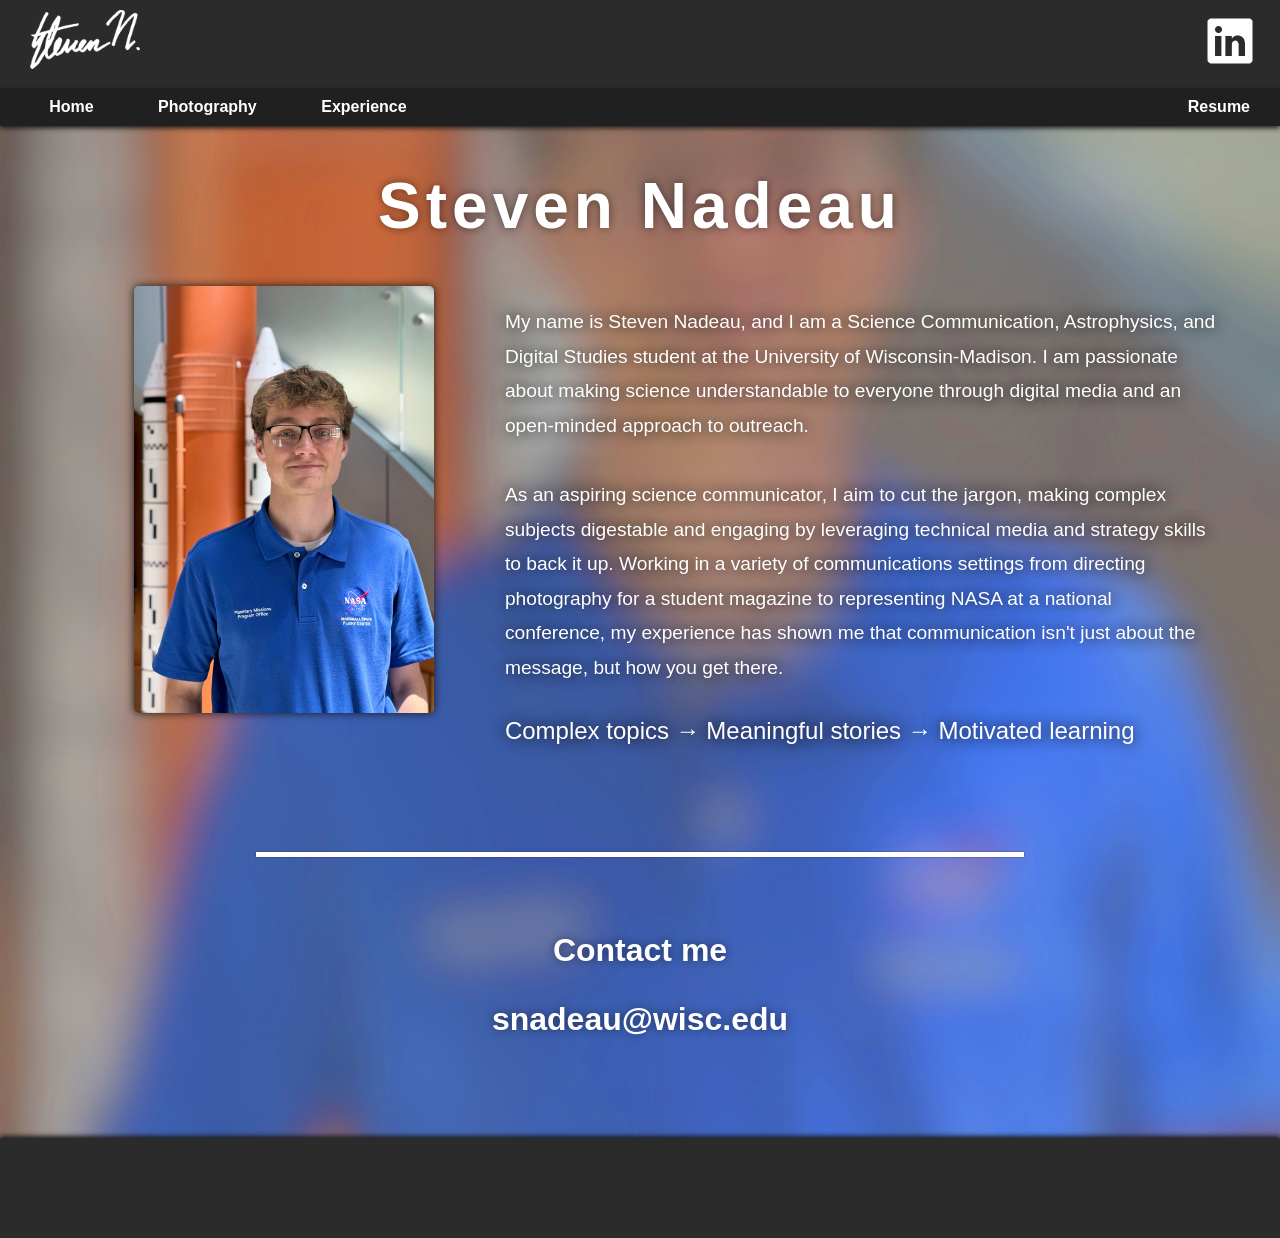
<file: index.html>
<!doctype html>
<html>
<head>
<meta charset="utf-8">
<title>Steven Nadeau</title>
<link href="css/stylesheet.css" type="text/css" rel="stylesheet"/>
<!--Get font from Google-->
</head>

<body class="page_home">
<!--Navbar-->
<div class="nav_top_bar">

	<div class="nav_top_buttons">
		<ul>
			<li><a href="https://www.linkedin.com/in/steven-a-nadeau" target="_blank"><img src="images/logo_linkedin.png" alt="Linkedin logo link"/></a></li>
		</ul>
	</div>
	<div class="nav_top_logo glow_orange">
		<img src="images/signature.png" alt="Steven's signature"/>
	</div>
</div>
	
	<div class="nav" style="display: flex; justify-content: space-between;"> 
		<ul style="text-align: left">
			<li><a href="index.html">Home</a></li>
			<li><a href="page_gallery_photo.html">Photography</a></li>
			<li><a href="page_experience.html">Experience</a></li>
		</ul>
		<ul style="text-align: right; ">
			<li><a href="page_resume.html">Resume</a></li>
		</ul>
	</div>

<div class="header">
	<h1 style="text-shadow: 0px 0px 10px rgba(0, 0, 1, 0.496);
">Steven Nadeau</h1>
</div>

<div class="hero">
	<div class="frontpage_images">
		<img src="images/pic_steven.jpg" alt="Picture of Steven"/>
	</div>
		
	<div class="about fade">
		<p>
			My name is Steven Nadeau, and I am a Science Communication, Astrophysics, and Digital Studies student at the University of Wisconsin-Madison.
			I am passionate about making science understandable to everyone through digital media and an open-minded approach to outreach.
			<br><br>
			As an aspiring science communicator, I aim to cut the jargon, making complex subjects digestable and engaging by leveraging technical media and strategy skills to back it up.
			Working in a variety of communications settings from directing photography for a student magazine to representing NASA at a national conference, my experience has shown me that communication isn't just about the message, but how you get there.
		</p>
		<p style="font-size: 1.5rem">
			Complex topics → Meaningful stories → Motivated learning
		</p>
	</div>
</div>

<div class="divider_white fade"></div>

<div class="header fade">
	<h3 style="text-shadow: 0px 0px 10px rgba(0, 0, 1, 0.496)">Contact me</h1>
    <h3 style="text-shadow: 0px 0px 10px rgba(0, 0, 1, 0.496)">snadeau@wisc.edu</h3>
</div>

<div class="footer"></div>
</body>

</html>
</file>
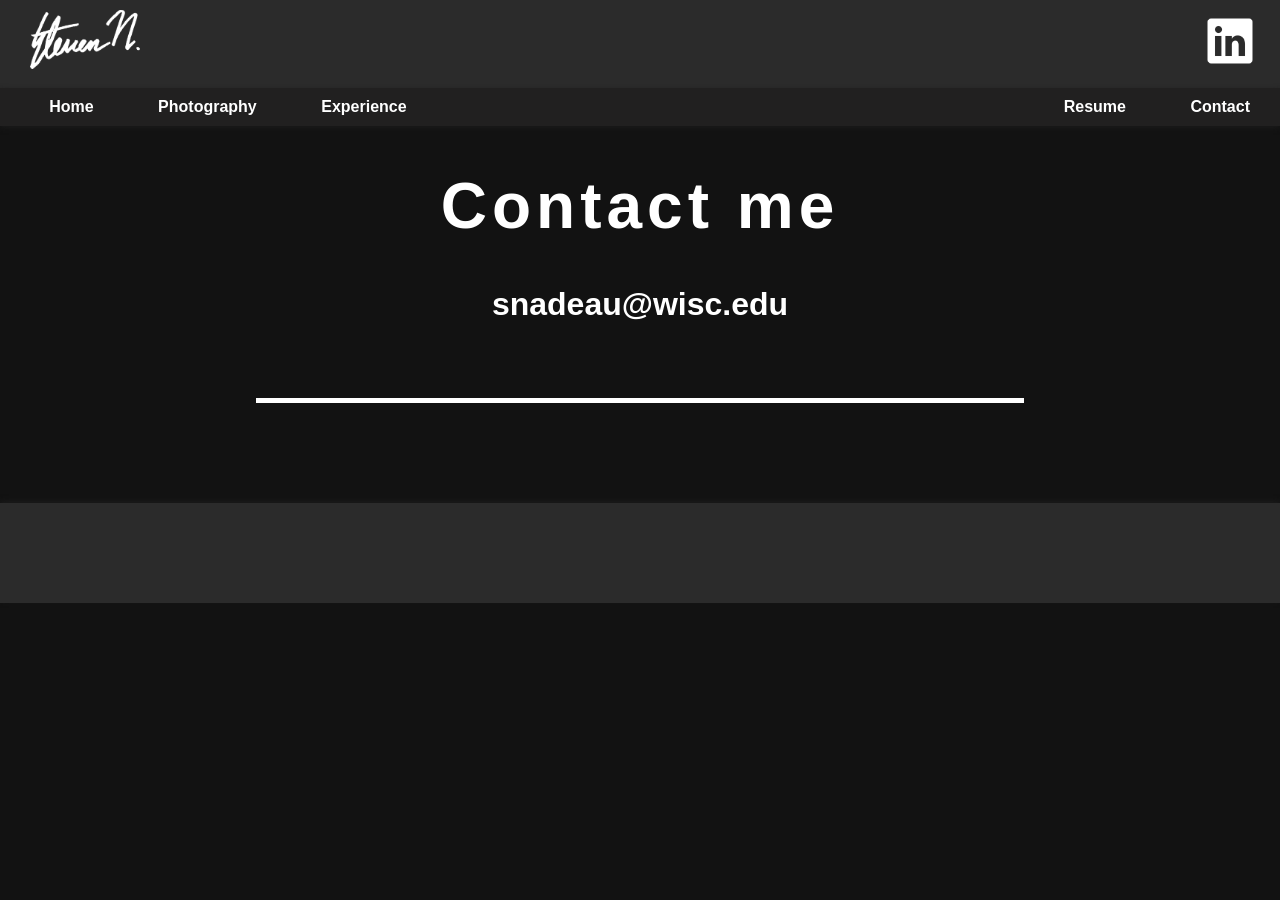
<file: page_contact.html>
<!doctype html>
<html>
<head>
<meta charset="utf-8">
<title>Photography</title>
<link href="css/stylesheet.css" type="text/css" rel="stylesheet"/>
<!--Get font from Google-->
</head>

<body class="page_photo">
<!--Navbar-->
<div class="nav_top_bar">

	<div class="nav_top_buttons">
		<ul>
			<li><a href="https://www.linkedin.com/in/steven-a-nadeau" target="_blank"><img src="images/logo_linkedin.png" alt="instagram logo link"/></a></li>
		</ul>
	</div>
	<div class="nav_top_logo glow_orange">
		<img src="images/signature.png" alt="logo"/>
	</div>
</div>
	
	<div class="nav" style="display: flex; justify-content: space-between;"> 
		<ul style="text-align: left">
			<li><a href="index.html">Home</a></li>
			<li><a href="page_gallery_photo.html">Photography</a></li>
			<li><a href="page_experience.html">Experience</a></li>
		</ul>
		<ul style="text-align: right; ">
			<li><a href="page_resume.html">Resume</a></li>
			<li><a href="page_contact.html">Contact</a></li>
		</ul>
	</div>

<div class="header fade">
	<h1>Contact me</h1>
    <h3>snadeau@wisc.edu</h3>
</div>

<div class="divider_white fade"></div>

<div class="footer"></div>
</body>

</html>
</file>
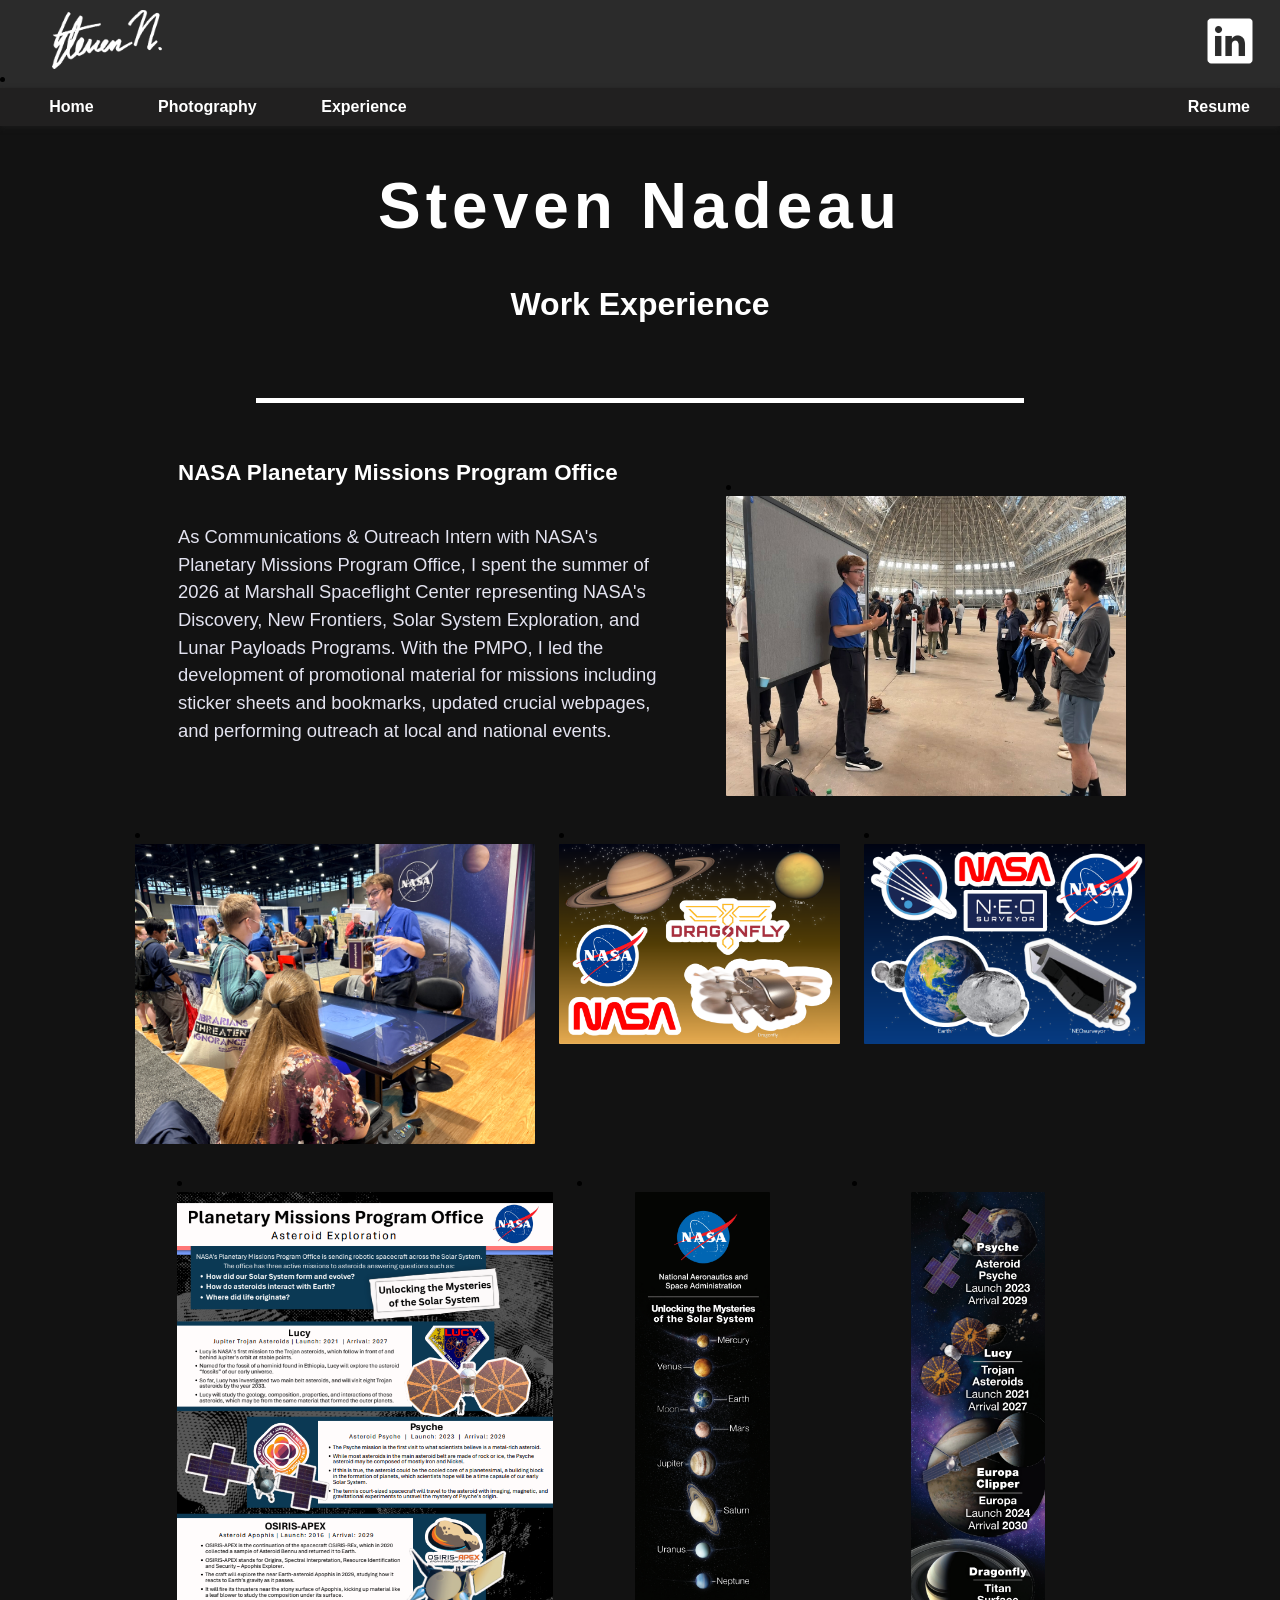
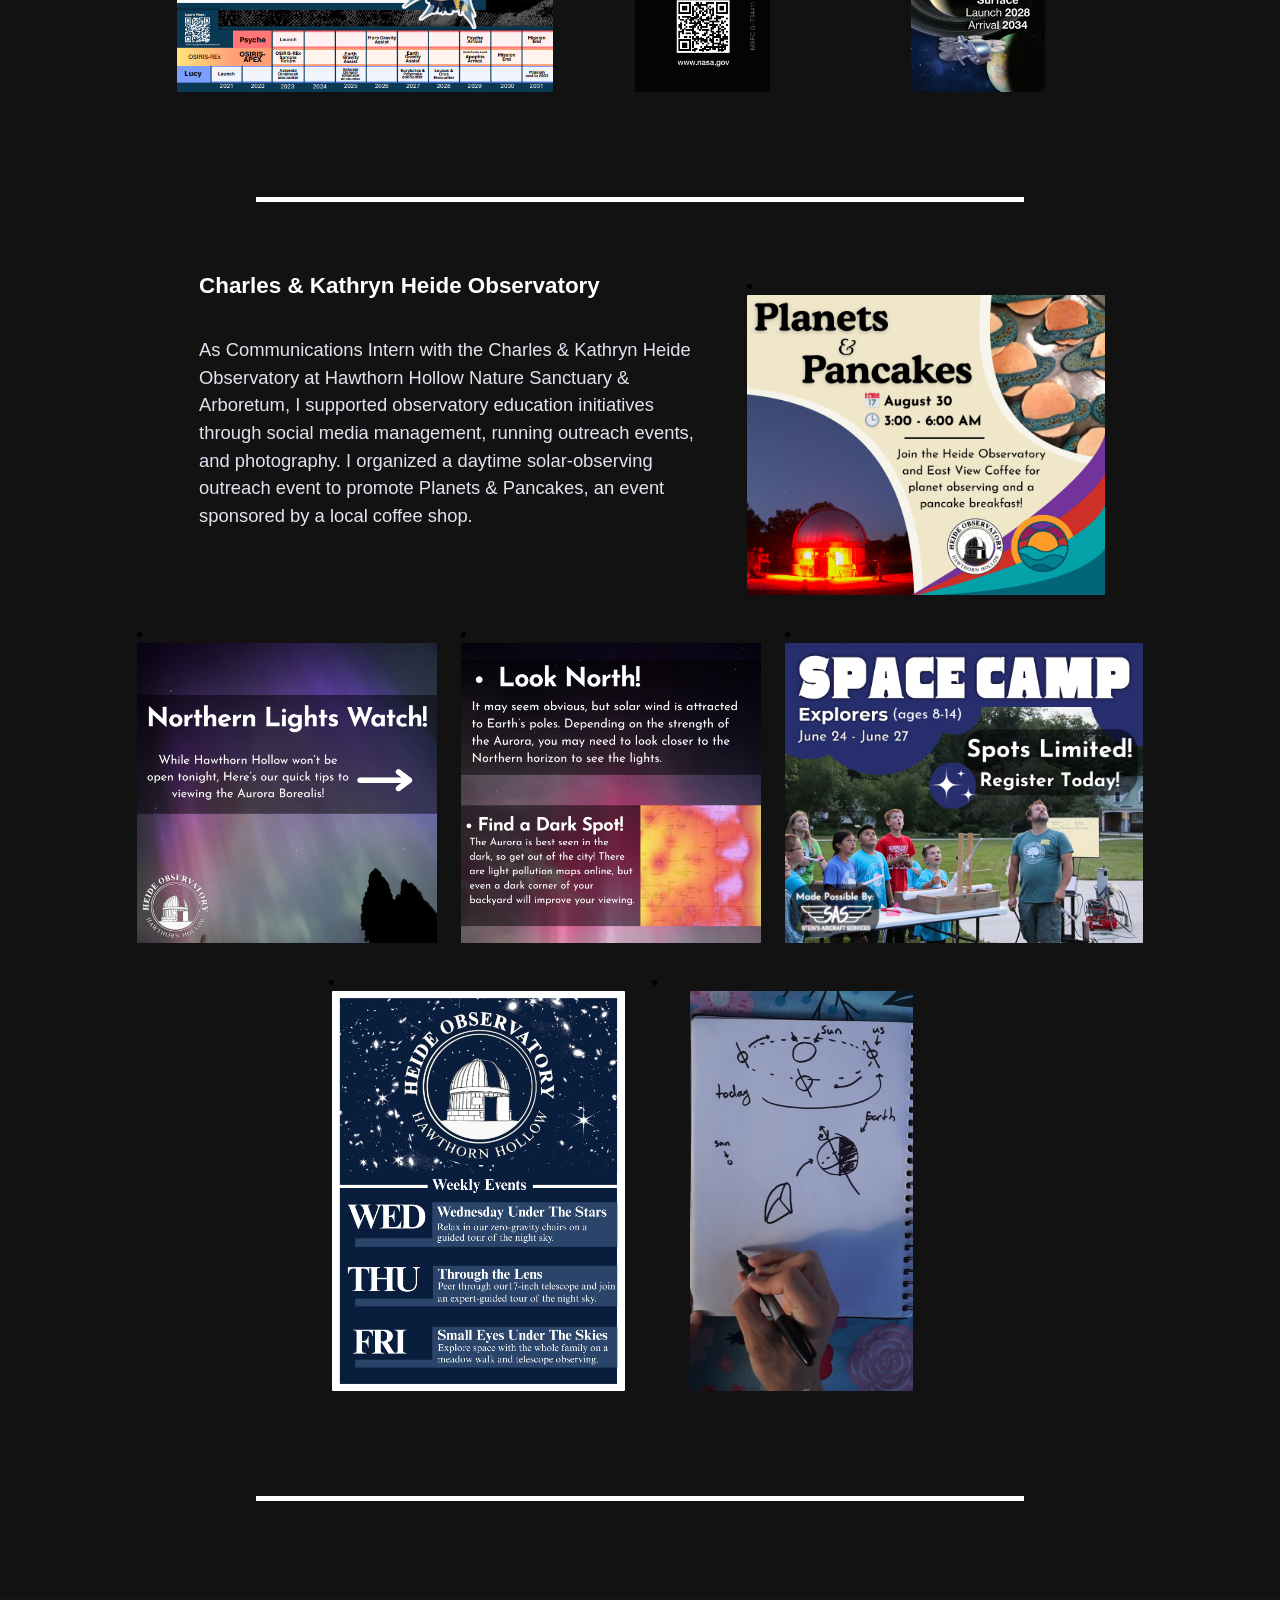
<file: page_experience.html>
<!doctype html>
<html>
<head>
<meta charset="utf-8">
<title>Experience</title>
<link href="css/stylesheet.css" type="text/css" rel="stylesheet"/>
<!--Get font from Google-->
</head>

<body class="page_photo">
<!--Navbar-->
<div class="nav_top_bar">

    <div class="nav_top_buttons">
        <ul>
            <li><a href="https://www.linkedin.com/in/steven-a-nadeau" target="_blank"><li><img src="images/logo_linkedin.png" alt="instagram logo link"/></li></a></li>
        </ul>
    </div>
    <div class="nav_top_logo glow_orange">
        <li><img src="images/signature.png" alt="logo"/></li>
    </div>
</div>
    
    <div class="nav" style="display: flex; justify-content: space-between;"> 
        <ul style="text-align: left">
            <li><a href="index.html">Home</a></li>
            <li><a href="page_gallery_photo.html">Photography</a></li>
            <li><a href="page_experience.html">Experience</a></li>
        </ul>
        <ul style="text-align: right; ">
            <li><a href="page_resume.html">Resume</a></li>
        </ul>
    </div>

<div class="header">
    <h1>Steven Nadeau</h1>
    <h3>Work Experience</h3>
</div>

<div class="divider_white"></div>

<div class="media-container">
    <div class="photo_desc">
        <h2>NASA Planetary Missions Program Office</h2>
        <p>
            As Communications & Outreach Intern with NASA's Planetary Missions Program Office, I spent the summer of 2026 at Marshall Spaceflight Center representing NASA's Discovery, New Frontiers, Solar System Exploration, and Lunar Payloads Programs.
            With the PMPO, I led the development of promotional material for missions including sticker sheets and bookmarks, updated crucial webpages, and performing outreach at local and national events.
        </p>    
    </div>

    <li><img src="images/science communication/NASA/IMG_1456.jpeg" alt="Photo of Steven Nadeau presenting inside Hangar 1 at Ames Research Center."></li>
    <li><img src="images/science communication/NASA/IMG_1840.JPEG" alt="Photo of Steven Nadeau presenting at ALA Chicago Conference"></li>


    <li><img style="height: 200px" src="images/science communication/NASA/Dragonfly Sticker Sheet.png" alt="Dragonfly mission sticker sheet concept"></li>
    <li><img style="height: 200px" src="images/science communication/NASA/Screenshot 2026-10-06 145926.png" alt="NEO Surveyor mission sticker sheet concept"></li>

	<li><img style="height: 500px" src="images/science communication/NASA/Screenshot 2026-10-06 150027.png" alt="Planetary Missions Program Office active asteroid mission info poster."></li>
	<li><img style="height: 500px" src="images/science communication/NASA/Screenshot 2026-10-06 150121.png" alt="Front side of Planetary Missions Program Office bookmark"></li>
	<li><img style="height: 500px" src="images/science communication/NASA/Screenshot 2026-10-06 150147.png" alt="Back side of Planetary Missions Program Office bookmark"></li>

</div>

<div class="divider_white"></div>

<div class="media-container">
    <div class="photo_desc">
        <h2>Charles & Kathryn Heide Observatory</h2>
        <p>
            As Communications Intern with the Charles & Kathryn Heide Observatory at Hawthorn Hollow Nature Sanctuary & Arboretum, I supported observatory education initiatives through social media management, running outreach events, and photography.
I organized a daytime solar-observing outreach event to promote Planets & Pancakes, an event sponsored by a local coffee shop.     
        </p>    
    </div>

    <li><img src="images/science communication/Hawthorn Hollow/Planets and Pancakes Facebook Ad.png" alt="Planets and Pancakes event facebook post."></li>

    <li><img src="images/science communication/Hawthorn Hollow/Northern Lights Watch.png" alt="Northern lights watch Instagram post first slide"></li>
    <li><img src="images/science communication/Hawthorn Hollow/3.png" alt="Northern lights watch Instagram post third slide"></li>
    <li><img src="images/science communication/Hawthorn Hollow/Space Camp 1 Ad 3 Facebook.png" alt="Space Camp Explorers Facebook advertisement post."></li>
	<li><img style="height: 400px" src="images/science communication/Hawthorn Hollow/2025 observatory event schedule front.png" alt="Heide Observatory schedule information card front."></li>
    <li><img style="height: 400px" src="images/science communication/Hawthorn Hollow/Screenshot 2025-06-21 185311.png" alt="Thumbnail of summer solstice informational video."></li>

</div>

<div class="divider_white"></div>

<div class="footer"></div>
</body>

</html>
</file>
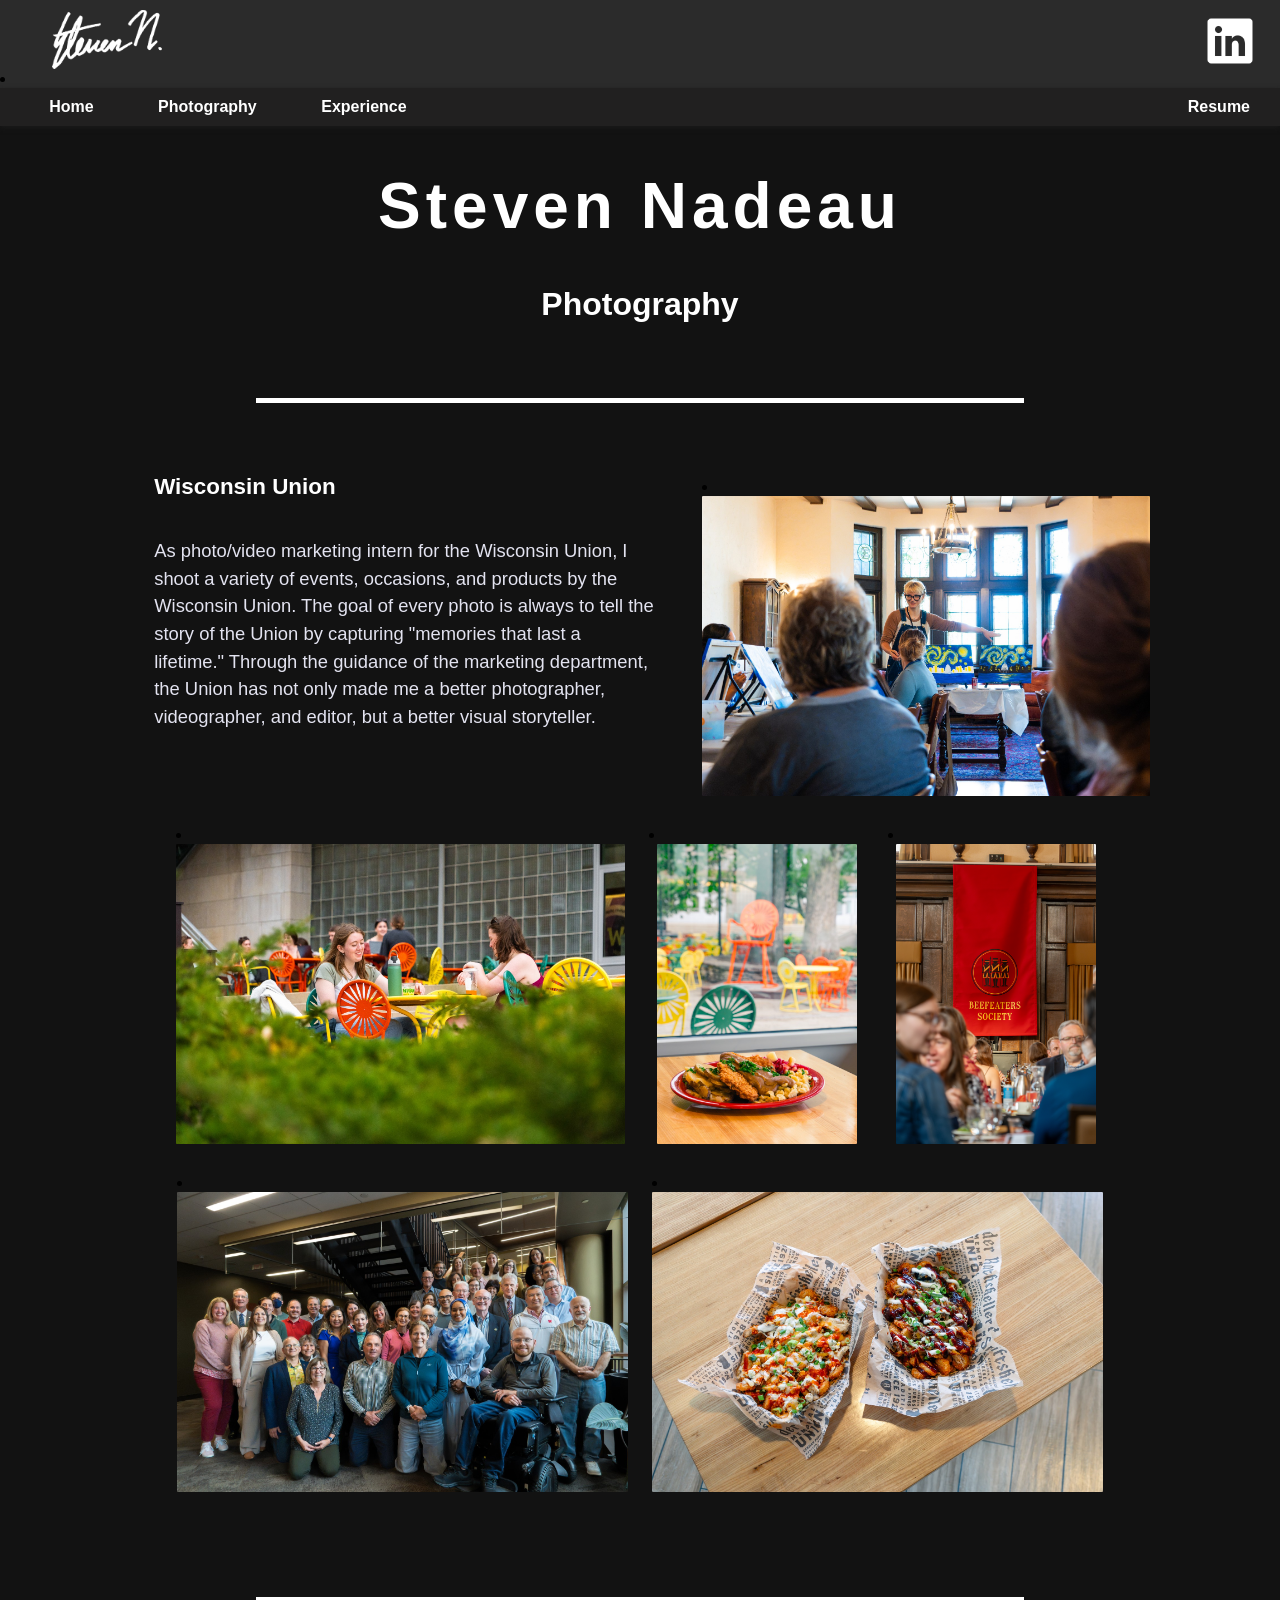
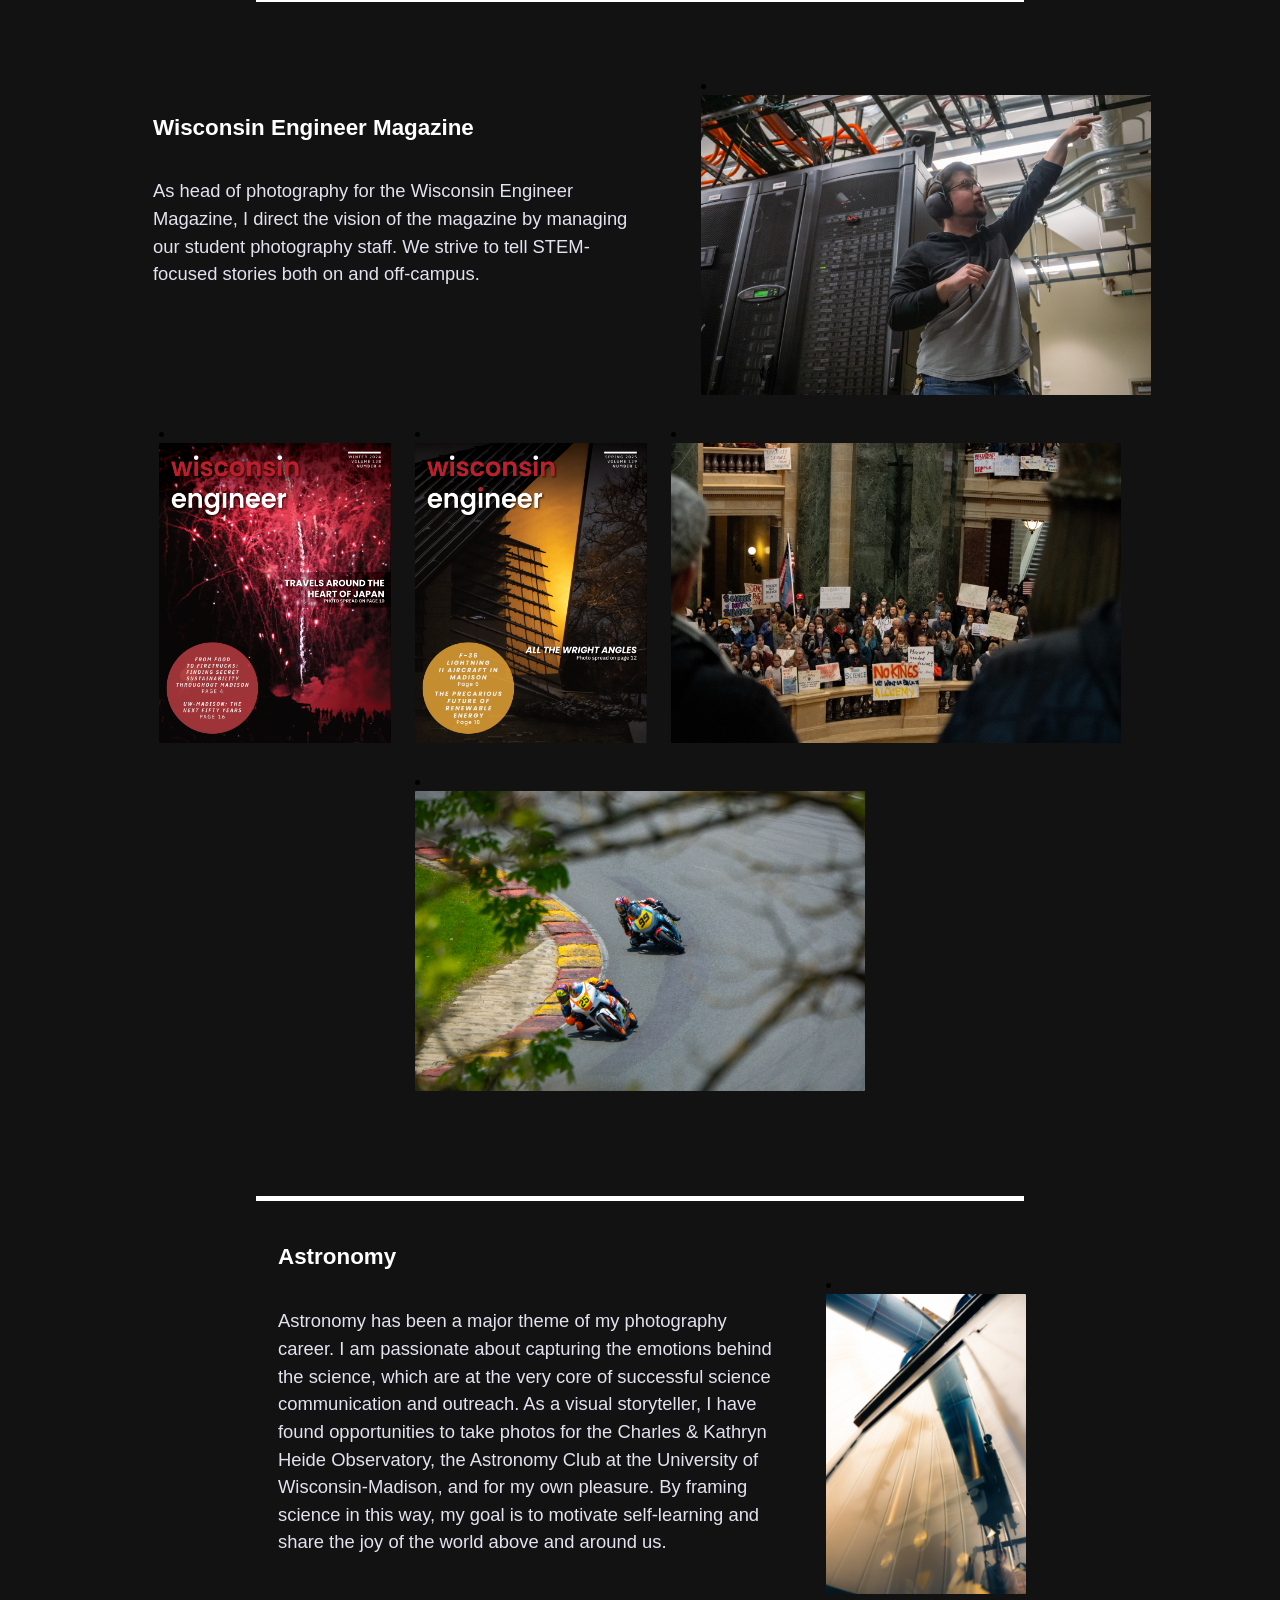
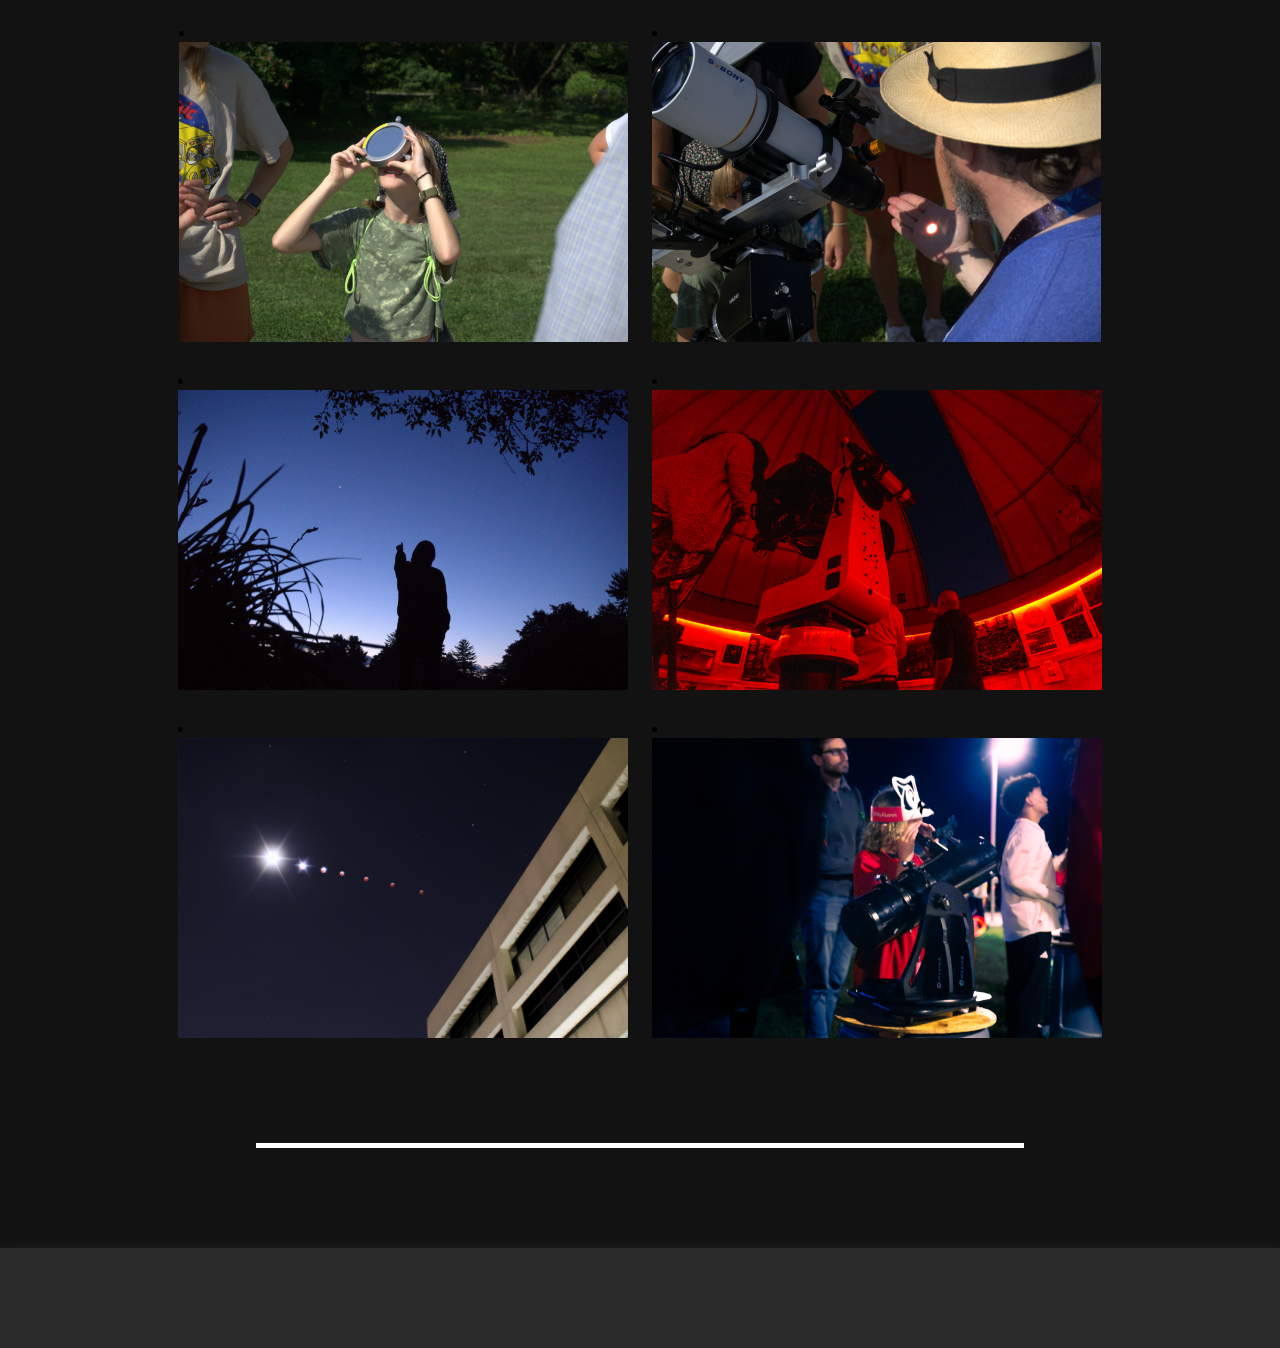
<file: page_gallery_photo.html>
<!doctype html>
<html>
<head>
<meta charset="utf-8">
<title>Photography</title>
<link href="css/stylesheet.css" type="text/css" rel="stylesheet"/>
<!--Get font from Google-->
</head>

<body class="page_photo">
<!--Navbar-->
<div class="nav_top_bar">

    <div class="nav_top_buttons">
        <ul>
            <li><a href="https://www.linkedin.com/in/steven-a-nadeau" target="_blank"><li><img src="images/logo_linkedin.png" alt="instagram logo link"/></li></a></li>
        </ul>
    </div>
    <div class="nav_top_logo glow_orange">
        <li><img src="images/signature.png" alt="logo"/></li>
    </div>
</div>
    
    <div class="nav" style="display: flex; justify-content: space-between;"> 
        <ul style="text-align: left">
            <li><a href="index.html">Home</a></li>
            <li><a href="page_gallery_photo.html">Photography</a></li>
            <li><a href="page_experience.html">Experience</a></li>
        </ul>
        <ul style="text-align: right; ">
            <li><a href="page_resume.html">Resume</a></li>
        </ul>
    </div>

<div class="header">
    <h1>Steven Nadeau</h1>
    <h3>Photography</h3>
</div>


<div class="divider_white"></div>

<div class="media-container">
    <div class="photo_desc">
        <h2>Wisconsin Union</h2>
        <p>As photo/video marketing intern for the Wisconsin Union, I shoot a variety of events, occasions, and products by the Wisconsin Union.
            The goal of every photo is always to tell the story of the Union by capturing "memories that last a lifetime."
            Through the guidance of the marketing department, the Union has not only made me a better photographer, videographer, and editor, but a better visual storyteller.
        </p>
    </div>

    <li><img src="images/photo/Wisconsin Union/2026_9_Make_and_Mingle_Madison_Starry_Night_SN_36.jpg" alt="Photo of instructor teaching painting class at Make & Mingle with the Wisconsin Union."></li>
    <li><img src="images/photo/Wisconsin Union/2026_4_Terrace_Chair_Return_Party_SN_3.jpg" alt="Photo of two girls talking and smiling on the Memorial Union Terrace."></li> 
    <li><img src="images/photo/Wisconsin Union/2026_9_Lakeview_Lounge_Menu_Oktoberfest_Entree_Schweineschnitzel_SN_5.jpg" alt="Photo of the Oktoberfest Entree Schweineschnitzel inside with Terrace chairs in the background."></li>
    <li><img src="images/photo/Wisconsin Union/2026_4_Beefeaters_Dinner_52.jpg" alt="Photo of the annual Beefeaters Dinner with large banner in focus."></li>
    <li><img src="images/photo/Wisconsin Union/2026_9_WUA_Group_Shot_SN_4.jpg" alt="Wisconsin Union Association group photo."></li>
    <li><img src="images/photo/Wisconsin Union/2026_9_Lakeview_Lounge_Menu_Totchos_BBQ_Buffalo_SN_3.jpg" alt="Photo of barbecue and Buffalo Totchos from the Union."></li>

</div>

<div class="divider_white"></div>

<div class="media-container">
    <div class="photo_desc">
        <h2>Wisconsin Engineer Magazine</h2>
        <p>
            As head of photography for the Wisconsin Engineer Magazine, I direct the vision of the magazine by managing our student photography staff.
            We strive to tell STEM-focused stories both on and off-campus.
        </p>
    </div>

    <li><img src="images/photo/Wisconsin Engineer/DSC07962.jpg" alt="Photo of man pointing inside the Center for High Throughput Computing"></li>
    <li><img src="images/photo/Wisconsin Engineer/WINTER_2024-body-web-1-1.png" alt="Wisconsin Engineer Magazine cover photo of fireworks"></li>
    <li><img src="images/photo/Wisconsin Engineer/SPRING_2025_BODY_FINAL_cover-1.png" alt="Wisconsin Engineer Magazine cover photo of Frank Lloyd Wright designed church."></li>
    <li><img src="images/photo/Wisconsin Engineer/exec orders_1.jpg" alt="Photo of a protest in the Wisconsin State Capitol"></li>
    <li><img src="images/photo/Wisconsin Engineer/Nadeau_MotoAmerica_Road America_2.jpg" alt="Photo of two motorcycle riders at MotoAmerica Road America"></li>

</div>

<div class="divider_white"></div>

<div class="media-container">
    <div class="photo_desc">
        <h2>Astronomy</h2>
        <p>
            Astronomy has been a major theme of my photography career.
            I am passionate about capturing the emotions behind the science,
            which are at the very core of successful science communication and outreach.
            As a visual storyteller, I have found opportunities to take photos for the Charles & Kathryn Heide Observatory, the Astronomy Club at the University of Wisconsin-Madison, and for my own pleasure.
            By framing science in this way, my goal is to motivate self-learning and share the joy of the world above and around us.
        </p>
    </div>

	<li><img src="images/photo/Heide Observatory/10_5_26_Washburn_Observatory_1.JPG" alt="Photo of reflection of someone looking through large Washburn telescope."></li>
    <li><img src="images/photo/Heide Observatory/DSC04254.jpg" alt="Photo of girl looking through telescope solar filter."></li>
    <li><img src="images/photo/Heide Observatory/DSC04250.jpg" alt="Photo of telescope light projected onto someone's hand."></li>
    <li><img src="images/photo/Heide Observatory/DSC07228.jpg" alt="Photo of man pointing at Venus"></li>
    <li><img src="images/photo/Heide Observatory/DSC07435.jpg" alt="Photo of someone operating telescope inside red dome."></li>
    <li><img src="images/photo/Heide Observatory/Eclipse Sequence 1 FINAL.jpg" alt="Photo sequence of lunar eclipse."></li>
    <li><img src="images/photo/Heide Observatory/10_2_26_Homecoming_Astro_4.JPG" alt="Photo of child in badger hat looking through outreach telescope."></li>

</div>

<div class="divider_white"></div>

<div class="footer"></div>
</body>

</html>
</file>
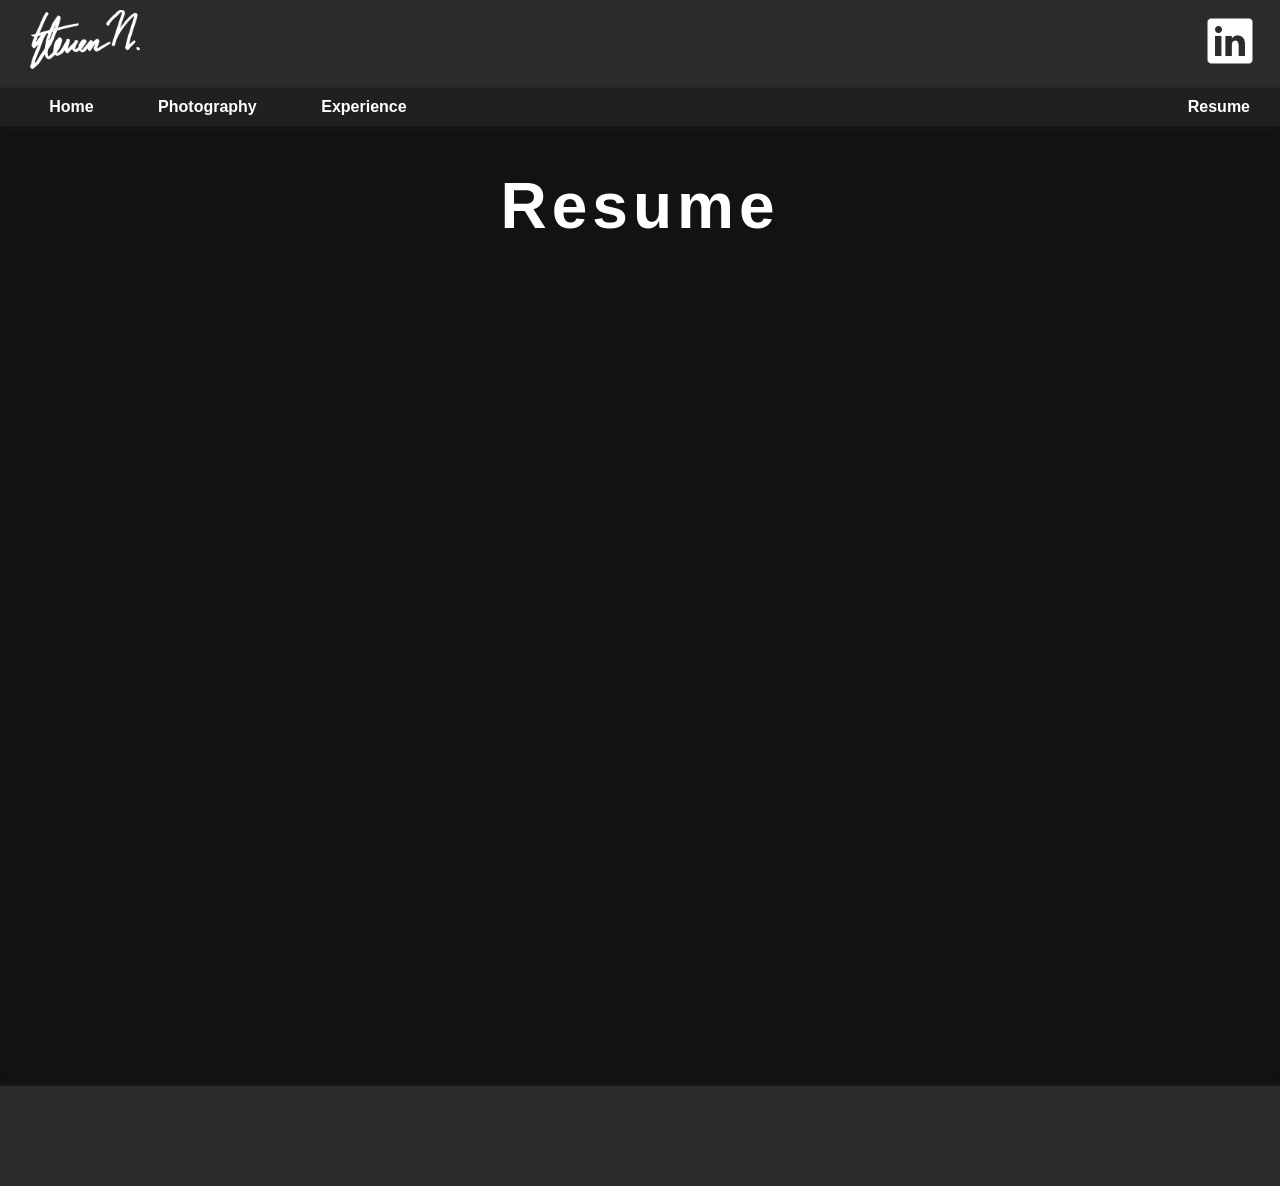
<file: page_resume.html>
<!doctype html>
<html>
<head>
<meta charset="utf-8">
<title>Photography</title>
<link href="css/stylesheet.css" type="text/css" rel="stylesheet"/>
<!--Get font from Google-->
</head>

<body class="page_photo">
<!--Navbar-->
<div class="nav_top_bar">

	<div class="nav_top_buttons">
		<ul>
			<li><a href="https://www.linkedin.com/in/steven-a-nadeau" target="_blank"><img src="images/logo_linkedin.png" alt="instagram logo link"/></a></li>
		</ul>
	</div>
	<div class="nav_top_logo glow_orange">
		<img src="images/signature.png" alt="logo"/>
	</div>
</div>
	
	<div class="nav" style="display: flex; justify-content: space-between;"> 
		<ul style="text-align: left">
			<li><a href="index.html">Home</a></li>
			<li><a href="page_gallery_photo.html">Photography</a></li>
			<li><a href="page_experience.html">Experience</a></li>
		</ul>
		<ul style="text-align: right; ">
			<li><a href="page_resume.html">Resume</a></li>
		</ul>
	</div>

<div class="header fade">
	<h1>Resume</h1>
</div>
<div class="media-container fade">
    <iframe src="images/Nadeau_Resume_October_2026.pdf" class="pdf-frame"></iframe>
</div>

<div class="footer"></div>
</body>

</html>
</file>
<file: css/stylesheet.css>
@charset "utf-8";
/* CSS Document */

body{
	background-color: #000000;
	font-family: Gotham, "Helvetica Neue", Helvetica, Arial, "sans-serif";
	color: #000;
	width:100%;
	margin: 0px auto;
	padding: 0px;
	}

/*Home page body, with fixed background image*/
.page_home{
	background-image: url("../images/pic_steven_blurred.jpg");
	background-attachment: fixed;
	background-repeat:no-repeat;
	background-size:cover;
	background-position: center;
	min-height: 500px;	
	}

/*Navbar above buttons on default page*/
.nav_top_bar{
	z-index: 9999;
	background-color: #2B2B2B;
	width: 100%;
	padding: 0px;
	margin: auto;
	position: relative;
	}
.nav_top_bar div{
	display: inline;
	}
.nav_top_logo img{
	filter:invert(100%);
	width: 110px;
	height: auto;
	margin-left: 30px;
	margin-bottom: 15px;
	margin-top: 10px;
	}
.nav_top_buttons ul{
	list-style-type: none;
	display: inline;
	text-align: right;
	float: right;
	margin-bottom: -60px;
	}
.nav_top_buttons li{
	display: inline;
	padding: 10px;
	padding-right: 25px;
	}
.nav_top_buttons img{
	width: 50px;
	margin: auto;
	}
.nav_top_buttons img:hover{
	filter: invert(25%);
	transform: scale(1.1)
	}

/*Navbar buttons*/
.nav{
	z-index: 9999;
	margin-left:auto;
	width: 100%;
	padding: 0px;
	margin: auto;
	position: sticky;
	top: 0;
	box-shadow: 0 2px 5px #1A1A1A;
	}
.nav ul{
	list-style-type: none;
	margin: 0;
	padding: 0;
	width: 98.5%;
	background-color: #212020;
	padding-left: 1.5%;
	}
.nav li{
	display: inline-block;
	padding: 10px;
	}
.nav a{
	border: 0px solid #000;
	padding: 20px;
	align-content: center;
	color:#FFFFFF;
	text-decoration: none;
	font-weight: 600;
	font-family: Gotham, "Helvetica Neue", Helvetica, Arial, "sans-serif";
	}
.nav li:hover{
	background-color: #353535;
	box-shadow: 0 0 10px #1A1A1A;
	}
.nav li:active{
	transform: scale(1.1)
	}

/*Page header, including name and page titles*/
.header{
	align-self: center;
	width: 960px;
	margin: auto;
	}
.header h1{
	color: #FFFFFF;
	letter-spacing: 5px;
	font-size: 4rem;
	align-self: center;
	text-align: center;
	}
.header h3{
	color: #FFFFFF;
	font-size: 2rem;
	align-self: center;
	text-align: center;
	}

.hero{
	display: flex;
	width: 90%;
	margin: 0 auto;
}
/*Main images displayed on front page*/
.frontpage_images{
	position: relative;
	width: 500px;
	height: 100%;
	margin: 0 auto;
	text-align: center;
	z-index: 0;
	}
.frontpage_images img{
	width: 300px;
	height: 100%;
	box-shadow: 0 0 8px #1A1A1A;
	border-radius: 5px;
	object-fit: contain;
	}

/*About me box*/
.about {
	margin: 0 auto;
	width: 70%;
	margin:0 auto;
	}
.about p{
	font-size: 1.2rem;
	line-height: 1.8em;
	color: white;
	text-shadow: 0px 0px 15px rgb(0, 0, 1);
	}

/*3D and Video icon buttons*/
.page_button_icons{
	display: grid;
	/* Creates 3 columns of equal width; adjusts automatically */
	grid-template-columns: repeat(2, 1fr); 
	list-style: none;
	padding: 0;
	margin: 0;
	grid-gap: 15px;
	}
.page_button_icons a{
	font-family: Cambria, "Hoefler Text", "Liberation Serif", Times, "Times New Roman", "serif";
	color: #FFF;
	text-decoration: none;
	position: relative;
	}
.page_button_icons img{
	width: 100%;
	filter: invert(100%);
	}
.page_button_icons img:hover{
	transform: scale(1.1);
	filter: invert(75%);
	}

/*Configure body for video page*/
.page_video{
	background-image: url("../images/thumbnail_short_day_blurred.jpg");
	background-attachment: fixed;
	background-repeat:no-repeat;
	background-size:cover;
	background-position: center;
	min-height: 500px;
	}

/*Main showcase video*/
.page_video video{
	box-shadow: 0 0 8px #1A1A1A;
	border-radius: 5px;
	width: 720px;
	height: auto;
	vertical-align: middle;
	margin-bottom:-45px;
	}
.video_title{
	width: 60%;
	margin-bottom: 30px;
	filter: invert(100%)
	}

/*Video showcase with youtube iframe and */
.video_showcase{
	width: 90%;
	display: block;
	margin: auto;
	overflow: auto;
	}
.video_embed{
	width: 48%;
	height: 100%;
	display: inline-block;
	text-align: center;
	vertical-align: middle;
	margin-left: 5px;
	overflow-y: visible;
	}
.video_embed iframe{
	/*width: 840px;
	min-height: 472.5px;*/
	width: 90%;
	min-height: 350px;
	border-style: none;
	box-shadow: 0 0 8px #1A1A1A;
	border-radius: 5px;
	}
.video_desc{
	display: inline-block;
	width: 48%;
	margin-right: 5px;
	}
.desc_right{
	float: right;
	}
.desc_left{
	float: left;
	}
.video_desc p{
	font-size: 20px;
	line-height: 1.8em;
	font-family: Cambria, "Hoefler Text", "Liberation Serif", Times, "Times New Roman", "serif";
	color: white;
	text-align: justify;
	}
.video_desc h2{
	text-align: center;
	color: #FFFFFF;
	letter-spacing: 2px;
	font-size: 30px;
	}

/*Configure body for 3D page*/
.page_photo{
	background-color: rgb(18, 18, 18);
	background-attachment: fixed;
	background-repeat:no-repeat;
	background-size:cover;
	background-position: center;
	min-height: 500px;
	}

.photo_showcase{
	width: 90%;
	height: 100%;
	display: flex;
	margin: auto;
	overflow: auto;
	}
.photo_image{
	/*width: 47%;
	height: 100%;
	display: inline-block;
	text-align: center;
	vertical-align: middle;
	margin-left: 5px;
	overflow-y: visible;*/
	display: flex;
  	flex-wrap: wrap; /* Allows photos to flow to the next line */
  	gap: 16px;
	}
.photo_image img{
	/*width: 95%;
	min-height: auto;
	border-style: none;
	box-shadow: 0 0 8px #1A1A1A;
	border-radius: 5px;*/
  	height: 200px; /* Constant height allows varying widths */
  	object-fit: cover;
	}


.media-container {
	display: flex;
	flex-wrap: wrap;
	columns: 200px;
    column-gap: 1.5rem;
    height: 100%;
	width: 1220px;
    /*max-width: 1300px;*/
    margin: 0 auto;
	justify-content: center;
}

.photo_desc {
    padding: 1.5rem;
    display: flex;
    flex-direction: column;
    justify-content: center;
    /* Optional: fixed height to align perfectly with images */
	height: 200px;
    width: 500px;
    object-fit: contain;
	}

.photo_desc h2 {
    font-size: 1.4rem;
    color: #ffffff;
	justify-content: center;
}

.photo_desc p {
    color: #e3e3f0;
    font-size: 1.15rem;
    line-height: 1.5;
	
}

.media-container li {
    flex: 0.25;
	margin-bottom: 30px;
}

.media-container img {
	break-inside: avoid;
    margin: 0 auto; /* Creates vertical spacing between items */
    /*height: auto;*/
    display: block;

	height: 300px;
    width: auto;
	/*flex-grow: 1;*/
    object-fit: contain;
    border-radius: 1px;
    transition: transform 0.3s ease, box-shadow 0.3s ease;
	position: relative;
}

.image_solo{
	display: flex;
	flex-wrap: wrap;
	columns: 200px;
    column-gap: 1.5rem;
    height: 100%;
	width: 1200px;
    /*max-width: 1300px;*/
    margin: 0 auto;
	justify-content: center;
}

.image_solo img{
	height: 800px;
    width: auto;
	/*flex-grow: 1;*/
    object-fit: contain;
    border-radius: 8px;
	position: relative;
}

.media-container img:hover{
	box-shadow: #060606 0px 13px 27px -5px, #060606 0px 8px 16px -8px;
	/*margin: calc(10%/6);*/
	cursor: pointer;
	z-index: 5000;
	transform: scale(150%);
	/* for images on the most left, use a positive value */
	/* ensures all images on the most left moves slightly to the right so the pictures won't overflowed when zoomed in*/
}


/*White dividing line*/
.divider_white{
	display: block;
	text-align: center;
	margin: auto;
	margin-top: 75px;
	margin-bottom: 75px;
	background-color: white;
	height: 5px;
	width: 60%;
	box-shadow: 0px 0px 1px #1A1A1A;
	}

/*Page footer*/
.footer{
	width: 100%;
	display: block;
	text-align: center;
	margin: auto;
	background-color: #2B2B2B;
	height: 100px;
	box-shadow: 0 -2px 5px #1A1A1A;
	margin-top: 100px;
	}

/*Text fade in effect*/
@keyframes fade{
	0% {opacity: 0;}
	50% {opacity: 65;}
	100% {opacity: 100;}
}
.fade {
	animation: fade linear both;
	animation-timeline: view();
	animation-range: entry 10% cover 60%;
	}

/*Image glowing effect for logo*/
.glow_yellow img:hover{
	filter: invert(100%) drop-shadow(1px 1px 4px #FDC73D);
	}
.glow_green img:hover{
	filter: invert(100%) drop-shadow(1px 1px 4px #7CE14D);
	}
.glow_blue img:hover{
	filter: invert(100%) drop-shadow(1px 1px 4px #42B3FF);
	}
.glow_orange img:hover{
	filter: invert(100%) drop-shadow(1px 1px 4px #EA6E00);
	}

.pdf-frame { width: 500px; height: 700px; border: none; }

/*Display div borders in red and blue for development*/
.border_display_red{
	border-style: solid;
	border-width: 2px;
	border-color: crimson;
	}
.border_display_blue{
	border-style: solid;
	border-width: 2px;
	border-color: cornflowerblue;
	}
</file>
